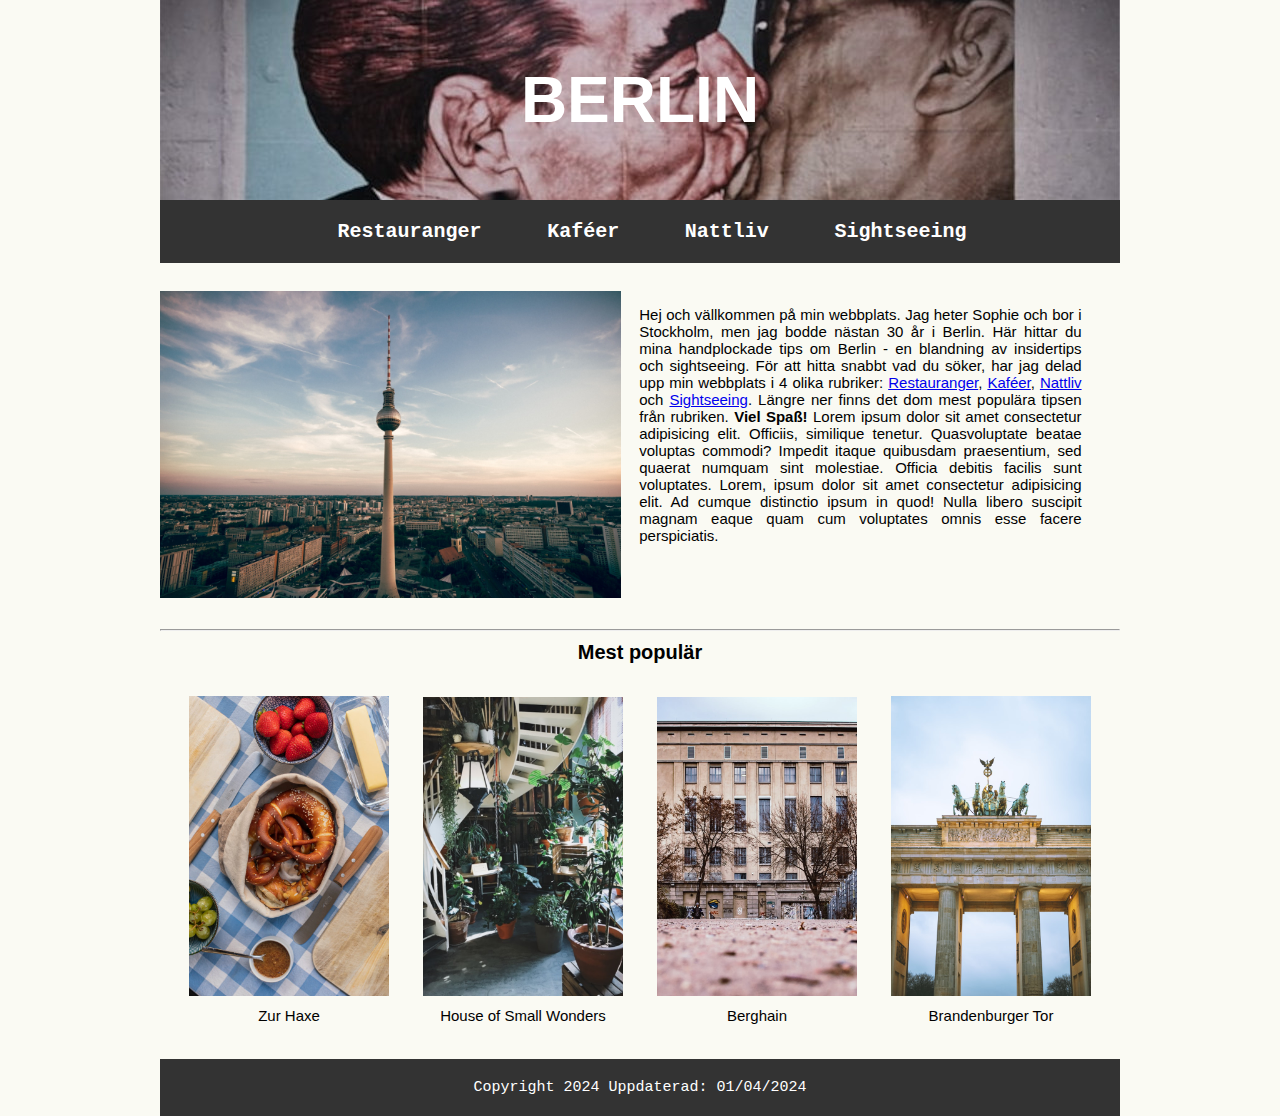
<file: index.html>
<!DOCTYPE html>
<html lang="sv">
  <!--språket i texten-->
  <head>
    <meta charset="UTF-8" />
    <!--character set, med vilken webb-och internetprotokoll kan identifiera olika tecken-->
    <meta name="viewport" content="width=device-width, initial-scale=1.0" />
    <!--viewport: del man visa av den totala bilden; content: kontrollera storleken av viewport; initial-scale: påverka scale och width och även zoom level-->
    <title>BERLIN CITYGUIDE</title>
    <link rel="stylesheet" href="styles/index.css" />
    <!--länk till min CSS dokument-->
  </head>
  <body>
    <div class="content">
      <header>
        <!-- class speciferar flera element som bearbetar jag i CSS -->
        <a href="index.html">
          <!--hela bilden funkar som en länk-->
          <!-- avdelningen=header, header=12 column grid -->
          <div class="header_text">
            <h1>BERLIN</h1>
          </div>
        </a>
      </header>
      <div class="clear"></div>
      <!--clear specificierar element som flyter bredvid rensat element och på vilken sida-->

      <nav>
        <!--id specificerar bara ett element som bearbetar jag i CSS-->
        <!-- avdelning till navigeringen, vilken är en oordnad lista -->
        <ul>
          <li>
            <a class="menu" href="pages/restauranger.html">Restauranger</a>
          </li>
          <!--länkar till andra sidor-->
          <li><a class="menu" href="pages/kafeer.html">Kaféer</a></li>
          <li><a class="menu" href="pages/nattliv.html">Nattliv</a></li>
          <li><a class="menu" href="pages/sightseeing.html">Sightseeing</a></li>
        </ul>
      </nav>
      <div class="clear"></div>

      <section>
        <!-- nästa avdelningen=2x6 columns -->
        <h6>Section1</h6>
        <img
          id="mainpicture"
          src="images/optimized_claudio_schwarz_purzlbaum_unsplash.jpg"
          alt="Berlin Skyline With TV Tower in Daylight"
          title="Berlin Skyline by Claudio Schwarz"
        />
      </section>

      <section>
        <h6>Section2</h6>
        <p id="introduktion">
          Hej och vällkommen på min webbplats. Jag heter Sophie och bor i
          Stockholm, men jag bodde nästan 30 år i Berlin. Här hittar du mina
          handplockade tips om Berlin - en blandning av insidertips och
          sightseeing. För att hitta snabbt vad du söker, har jag delad upp min
          webbplats i 4 olika rubriker:
          <a href="pages/restauranger.html">Restauranger</a>,
          <a href="pages/kafeer.html">Kaféer</a>,
          <a href="pages/nattliv.html">Nattliv</a> och
          <a href="pages/sightseeing.html">Sightseeing</a>. Längre ner finns det
          dom mest populära tipsen från rubriken. <strong>Viel Spaß!</strong>
          Lorem ipsum dolor sit amet consectetur adipisicing elit. Officiis,
          similique tenetur. Quasvoluptate beatae voluptas commodi? Impedit
          itaque quibusdam praesentium, sed quaerat numquam sint molestiae.
          Officia debitis facilis sunt voluptates. Lorem, ipsum dolor sit amet
          consectetur adipisicing elit. Ad cumque distinctio ipsum in quod!
          Nulla libero suscipit magnam eaque quam cum voluptates omnis esse
          facere perspiciatis.
        </p>
      </section>
      <div class="clear"></div>

      <hr />
      <!--gör en horizontal linje på webbsidan-->

      <div id="popular" class="grid_12">Mest populär</div>
      <div class="clear"></div>

      <article>
        <h6>Article1</h6>
        <!-- nästa avdelningen=4x3 columns -->
        <a href="http://zurhaxe-berlin.de/en/" target="_blank"
          ><img
            src="images/daniel_schludi_unsplash.jpg"
            alt="picture from above on a table with typical bavarian food"
            title="Bavarian Food by Daniel Schludi"
            width="200" /></a
        ><!--helt fotot funkar som en länk-->
        <div class="article_text">Zur Haxe</div>
      </article>

      <article>
        <h6>Article2</h6>
        <a href="https://houseofsmallwonder.de/" target="_blank"
          ><img
            src="images/cut_judah_guttmann_unsplash.jpg"
            alt="a spiral staircase with a lot of plants standing around"
            title="House Of Small Wonders by Judah Guttmann"
            width="200"
        /></a>
        <div class="article_text">House of Small Wonders</div>
      </article>

      <article>
        <h6>Article3</h6>
        <a href="https://www.berghain.berlin/en/" target="_blank"
          ><img
            src="images/cut_simon_tartarotti_unsplash.jpg"
            alt="legendary club called berghain from outside and in daylight"
            title="Berghain by Simon Tartarotti"
            width="200"
        /></a>
        <div class="article_text">Berghain</div>
      </article>

      <article>
        <h6>Article4</h6>
        <a href="https://www.visitberlin.de/en/brandenburg-gate" target="_blank"
          ><img
            src="images/felix_bacher_unsplash.jpg"
            alt="the top of the brandenburger tor in berlin"
            title="Brandeburger Tor by Felix Bacher"
            width="200"
        /></a>
        <div class="article_text">Brandenburger Tor</div>
      </article>
      <div class="clear"></div>

      <footer>
        <!-- avdelningen=footer, footer=12 column grid -->
        <p id="footer_text">Copyright 2024 Uppdaterad: 01/04/2024</p>
      </footer>
      <div class="clear"></div>
    </div>
    <!-- .content ends -->
  </body>
</html>
</file>
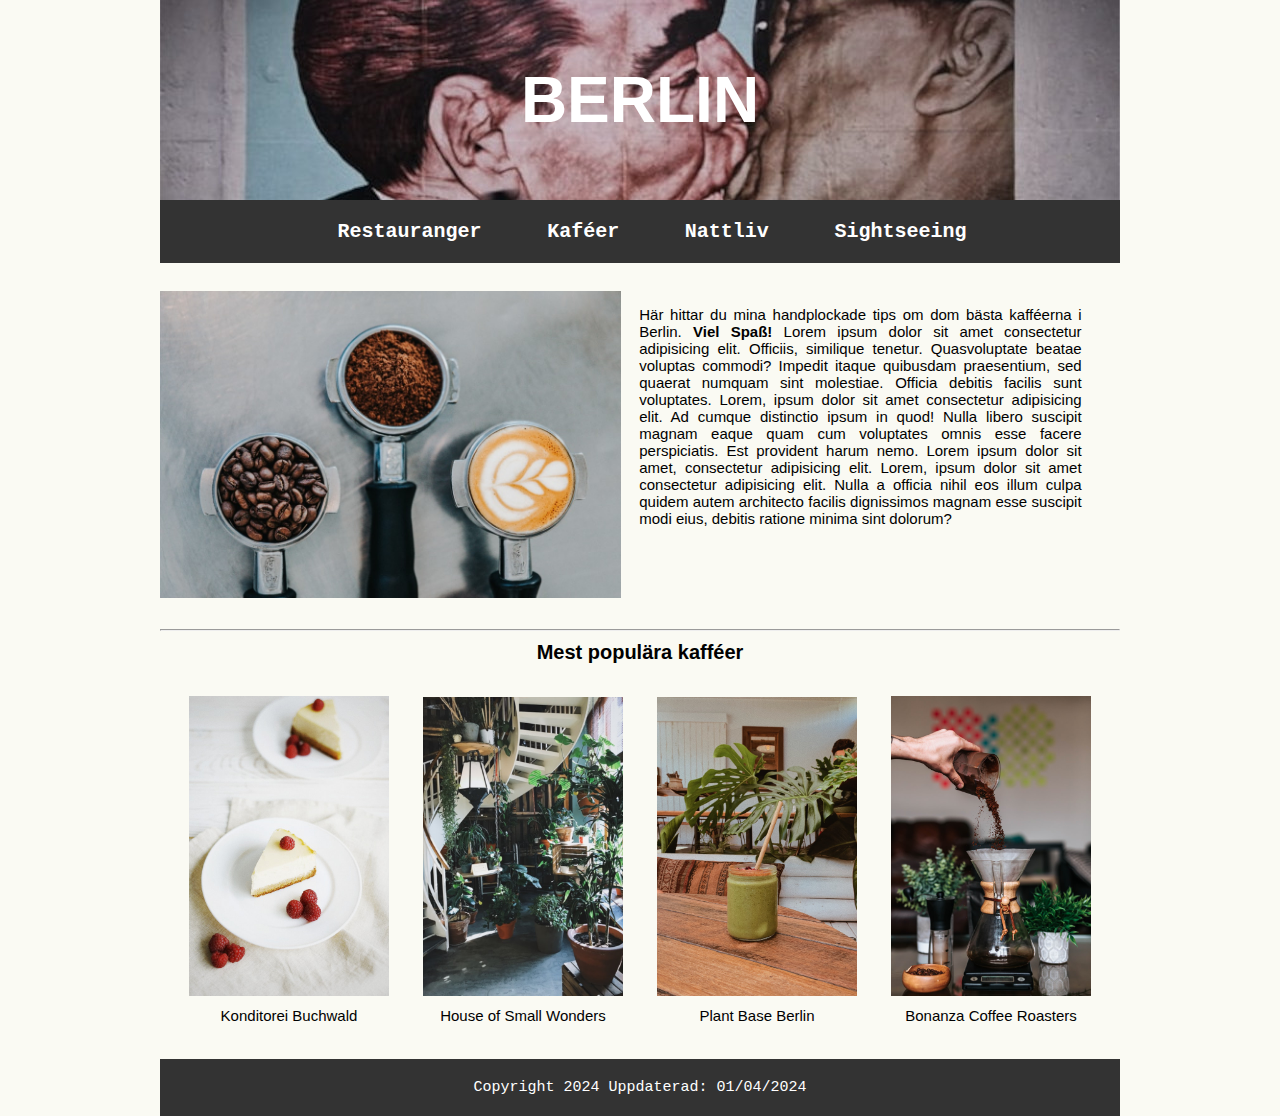
<file: pages/kafeer.html>
<!DOCTYPE html>
<html lang="sv">
  <!--språket i texten-->
  <head>
    <meta charset="UTF-8" />
    <!--character set, med vilken webb-och internetprotokoll kan identifiera olika tecken-->
    <meta name="viewport" content="width=device-width, initial-scale=1.0" />
    <!--viewport: del man visa av den totala bilden; content: kontrollera storleken av viewport; initial-scale: påverka scale och width och även zoom level-->
    <title>KAFÉER</title>
    <link rel="stylesheet" href="../styles/index.css" />
    <!--länk till min CSS dokument-->
  </head>
  <body>
    <div class="content">
      <header>
        <!-- class speciferar flera element som bearbetar jag i CSS -->
        <a href="../index.html">
          <!--hela bilden funkar som en länk-->
          <!-- avdelningen=header, header=12 column grid -->
          <div class="header_text">
            <h1>BERLIN</h1>
          </div>
        </a>
      </header>
      <div class="clear"></div>
      <!--clear specificierar element som flyter bredvid rensat element och på vilken sida-->

      <nav>
        <!--id specificerar bara ett element som bearbetar jag i CSS-->
        <!-- avdelning till navigeringen, vilken är en oordnad lista -->
        <ul>
          <li>
            <a class="menu" href="../pages/restauranger.html">Restauranger</a>
          </li>
          <!--länkar till andra sidor-->
          <li><a class="menu" href="../pages/kafeer.html">Kaféer</a></li>
          <li><a class="menu" href="../pages/nattliv.html">Nattliv</a></li>
          <li>
            <a class="menu" href="../pages/sightseeing.html">Sightseeing</a>
          </li>
        </ul>
      </nav>
      <div class="clear"></div>

      <section>
        <!-- nästa avdelningen=2x6 columns -->
        <h6>Section1</h6>
        <img
          id="mainpicture"
          src="../images/rotate_nathan_dumlao_unsplash.jpg"
          alt="Three different portfilters filled with beans, grinded beans and latte art"
          title="Portfilter by Nathan Dumlao"
        />
      </section>

      <section>
        <h6>Section2</h6>
        <p id="introduktion">
          Här hittar du mina handplockade tips om dom bästa kafféerna i Berlin.
          <strong>Viel Spaß!</strong>
          Lorem ipsum dolor sit amet consectetur adipisicing elit. Officiis,
          similique tenetur. Quasvoluptate beatae voluptas commodi? Impedit
          itaque quibusdam praesentium, sed quaerat numquam sint molestiae.
          Officia debitis facilis sunt voluptates. Lorem, ipsum dolor sit amet
          consectetur adipisicing elit. Ad cumque distinctio ipsum in quod!
          Nulla libero suscipit magnam eaque quam cum voluptates omnis esse
          facere perspiciatis. Est provident harum nemo. Lorem ipsum dolor sit
          amet, consectetur adipisicing elit. Lorem, ipsum dolor sit amet
          consectetur adipisicing elit. Nulla a officia nihil eos illum culpa
          quidem autem architecto facilis dignissimos magnam esse suscipit modi
          eius, debitis ratione minima sint dolorum?
        </p>
      </section>
      <div class="clear"></div>

      <hr />
      <!--gör en horizontal linje på webbsidan-->

      <div id="popular" class="grid_12">Mest populära kafféer</div>
      <div class="clear"></div>

      <article>
        <h6>Article1</h6>
        <!-- nästa avdelningen=4x3 columns -->
        <a href="https://www.konditorei-buchwald.de/" target="_blank"
          ><img
            src="../images/olena_sergienko_unsplash.jpg"
            alt="a cheesecake from above laying on a table with raspberries on top"
            title="Cheesecake by Olena Sergienko"
            width="200" /></a
        ><!--helt fotot funkar som en länk-->
        <div class="article_text">Konditorei Buchwald</div>
      </article>

      <article>
        <h6>Article2</h6>
        <a href="https://houseofsmallwonder.de/" target="_blank"
          ><img
            src="../images/cut_judah_guttmann_unsplash.jpg"
            alt="a spiral staircase with a lot of plants standing around"
            title="House Of Small Wonders by Judah Guttmann"
            width="200"
        /></a>
        <div class="article_text">House of Small Wonders</div>
      </article>

      <article>
        <h6>Article3</h6>
        <a href="https://plantbase.berlin/" target="_blank">
          <img
            src="../images/cut_noemi_macavei_katocz_unsplash.jpg"
            alt="a green smoothie on a wooden table with plants in the background"
            title="Green World by Noemi Macavei-Katocz"
            width="200"
        /></a>
        <div class="article_text">Plant Base Berlin</div>
      </article>

      <article>
        <h6>Article4</h6>
        <a href="https://bonanzacoffee.de/" target="_blank"
          ><img
            src="../images/najib_kalil_unsplash.jpg"
            alt="fresh grinded coffee get poured into a coffee dripper. stands on a table with plants and coffee beans"
            title="Coffee Dripper by Najib Kalil"
            width="200"
        /></a>
        <div class="article_text">Bonanza Coffee Roasters</div>
      </article>
      <div class="clear"></div>

      <footer>
        <!-- avdelningen=footer, footer=12 column grid -->
        <p id="footer_text">Copyright 2024 Uppdaterad: 01/04/2024</p>
      </footer>
      <div class="clear"></div>
    </div>
    <!-- .content ends -->
  </body>
</html>
</file>
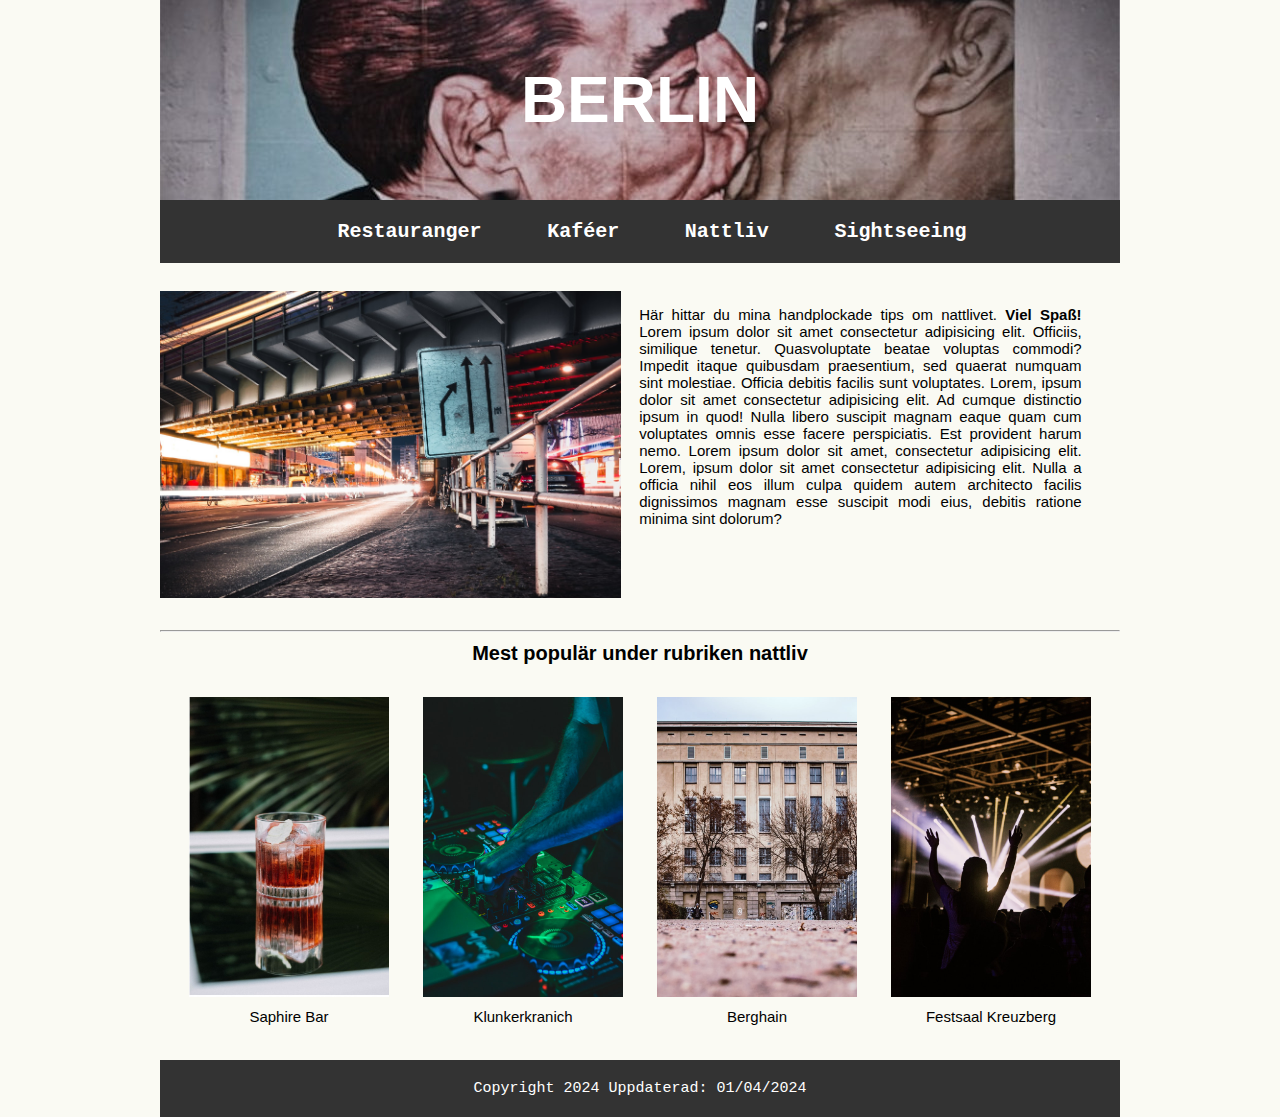
<file: pages/nattliv.html>
<!DOCTYPE html>
<html lang="sv">
  <!--språket i texten-->
  <head>
    <meta charset="UTF-8" />
    <!--character set, med vilken webb-och internetprotokoll kan identifiera olika tecken-->
    <meta name="viewport" content="width=device-width, initial-scale=1.0" />
    <!--viewport: del man visa av den totala bilden; content: kontrollera storleken av viewport; initial-scale: påverka scale och width och även zoom level-->
    <title>NATTLIV</title>
    <link rel="stylesheet" href="../styles/index.css" />
    <!--länk till min CSS dokument-->
  </head>
  <body>
    <div class="content">
      <header>
        <!-- class speciferar flera element som bearbetar jag i CSS -->
        <a href="../index.html">
          <!--hela bilden funkar som en länk-->
          <!-- avdelningen=header, header=12 column grid -->
          <div class="header_text">
            <h1>BERLIN</h1>
          </div>
        </a>
      </header>
      <div class="clear"></div>
      <!--clear specificierar element som flyter bredvid rensat element och på vilken sida-->

      <nav>
        <!--id specificerar bara ett element som bearbetar jag i CSS-->
        <!-- avdelning till navigeringen, vilken är en oordnad lista -->
        <ul>
          <li><a class="menu" href="restauranger.html">Restauranger</a></li>
          <!--länkar till andra sidor-->
          <li><a class="menu" href="kafeer.html">Kaféer</a></li>
          <li><a class="menu" href="nattliv.html">Nattliv</a></li>
          <li><a class="menu" href="sightseeing.html">Sightseeing</a></li>
        </ul>
      </nav>
      <div class="clear"></div>

      <section>
        <!-- nästa avdelningen=2x6 columns -->
        <h6>Section1</h6>
        <img
          id="mainpicture"
          src="../images/cut_night_clemens_kreuer_unsplash.jpg"
          alt="Streetlights by night"
          title="Nightlights by Clemens Kreuer"
        />
      </section>

      <section>
        <h6>Section2</h6>
        <p id="introduktion">
          Här hittar du mina handplockade tips om nattlivet.
          <strong>Viel Spaß!</strong>
          Lorem ipsum dolor sit amet consectetur adipisicing elit. Officiis,
          similique tenetur. Quasvoluptate beatae voluptas commodi? Impedit
          itaque quibusdam praesentium, sed quaerat numquam sint molestiae.
          Officia debitis facilis sunt voluptates. Lorem, ipsum dolor sit amet
          consectetur adipisicing elit. Ad cumque distinctio ipsum in quod!
          Nulla libero suscipit magnam eaque quam cum voluptates omnis esse
          facere perspiciatis. Est provident harum nemo. Lorem ipsum dolor sit
          amet, consectetur adipisicing elit. Lorem, ipsum dolor sit amet
          consectetur adipisicing elit. Nulla a officia nihil eos illum culpa
          quidem autem architecto facilis dignissimos magnam esse suscipit modi
          eius, debitis ratione minima sint dolorum?
        </p>
      </section>
      <div class="clear"></div>

      <hr />
      <!--gör en horizontal linje på webbsidan-->

      <div id="popular" class="grid_12">
        Mest populär under rubriken nattliv
      </div>
      <div class="clear"></div>

      <article>
        <h6>Article1</h6>
        <!-- nästa avdelningen=4x3 columns -->
        <a href="http://saphirebar.de/" target="_blank"
          ><img
            src="../images/cut_cocktail_lefteris_kallergis_unsplash.jpg"
            alt="an orange cocktail with glass standing on a mirror"
            title="Cocktail by Daniel Schludi"
            width="200" /></a
        ><!--helt fotot funkar som en länk-->
        <div class="article_text">Saphire Bar</div>
      </article>

      <article>
        <h6>Article2</h6>
        <a href="https://klunkerkranich.org/" target="_blank"
          ><img
            src="../images/dj_zac_bromell_unsplash.jpg"
            alt="a dj pult"
            title="DJ Pult by Zac Bromell"
            width="200"
        /></a>
        <div class="article_text">Klunkerkranich</div>
      </article>

      <article>
        <h6>Article3</h6>
        <a href="https://www.berghain.berlin/en/" target="_blank"
          ><img
            src="../images/cut_simon_tartarotti_unsplash.jpg"
            alt="legendary club called berghain from outside and in daylight"
            title="Berghain by Simon Tartarotti"
            width="200"
        /></a>
        <div class="article_text">Berghain</div>
      </article>

      <article>
        <h6>Article4</h6>
        <a href="https://festsaal-kreuzberg.de/" target="_blank"
          ><img
            src="../images/concert_jacob_bentzinger_unsplash.jpg"
            alt="picture from the crowd onto a stage"
            title="Concert by Jacob Bentzinger"
            width="200"
        /></a>
        <div class="article_text">Festsaal Kreuzberg</div>
      </article>
      <div class="clear"></div>

      <footer>
        <!-- avdelningen=footer, footer=12 column grid -->
        <p id="footer_text">Copyright 2024 Uppdaterad: 01/04/2024</p>
      </footer>
      <div class="clear"></div>
    </div>
    <!-- .content ends -->
  </body>
</html>
</file>
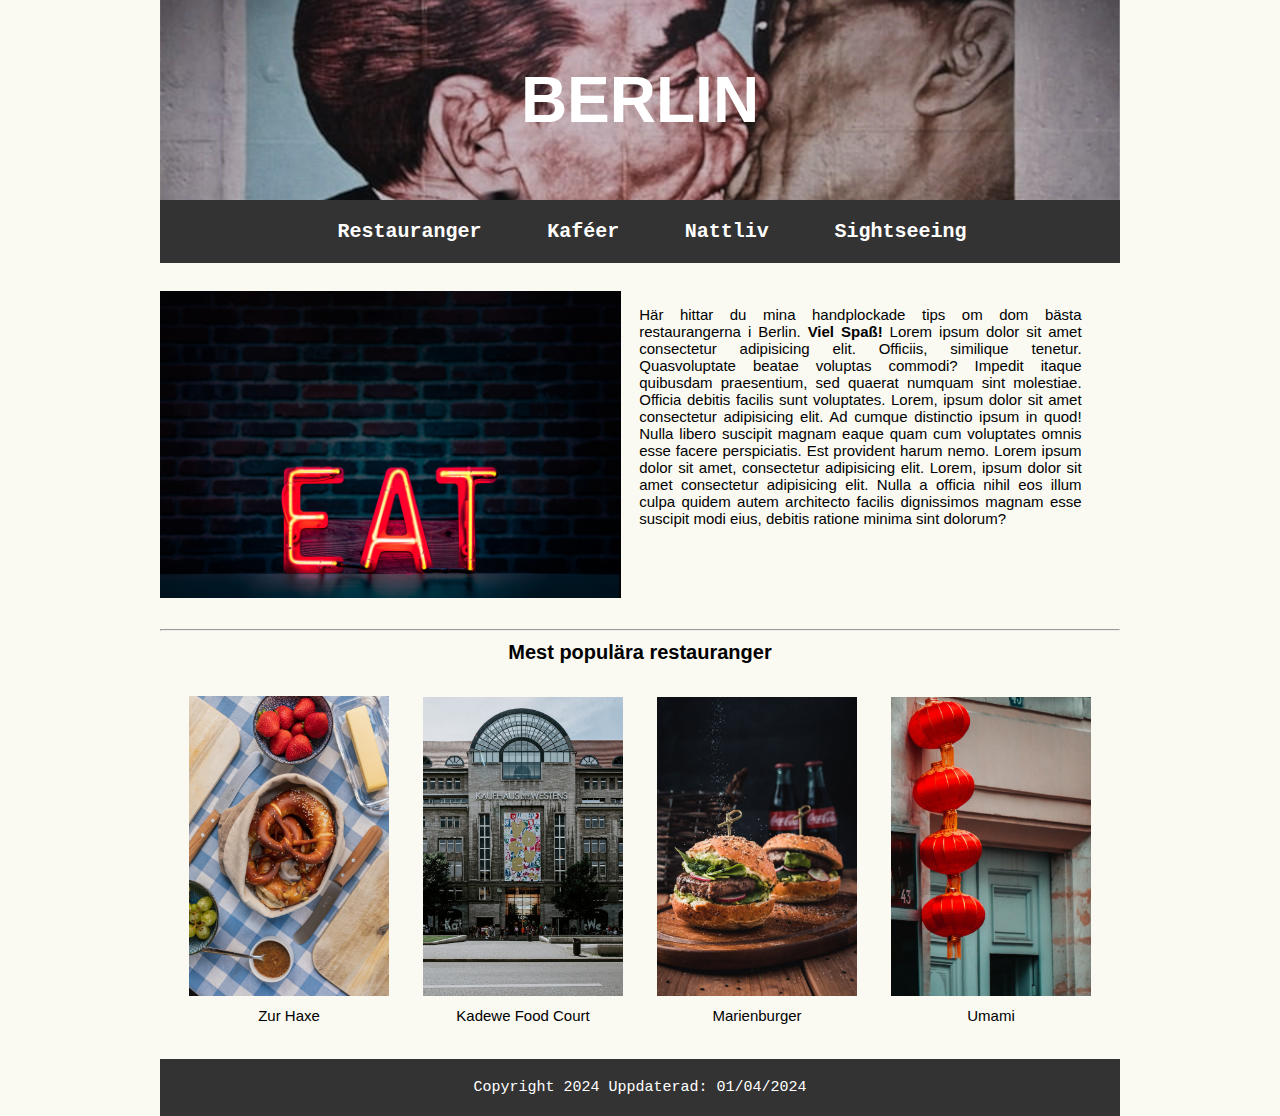
<file: pages/restauranger.html>
<!DOCTYPE html>
<html lang="sv">
  <!--språket i texten-->
  <head>
    <meta charset="UTF-8" />
    <!--character set, med vilken webb-och internetprotokoll kan identifiera olika tecken-->
    <meta name="viewport" content="width=device-width, initial-scale=1.0" />
    <!--viewport: del man visa av den totala bilden; content: kontrollera storleken av viewport; initial-scale: påverka scale och width och även zoom level-->
    <title>RESTAURANGER</title>
    <link rel="stylesheet" href="../styles/index.css" />
    <!--länk till min CSS dokument-->
  </head>
  <body>
    <div class="content">
      <header>
        <!-- class speciferar flera element som bearbetar jag i CSS -->
        <a href="../index.html">
          <!--hela bilden funkar som en länk-->
          <!-- avdelningen=header, header=12 column grid -->
          <div class="header_text">
            <h1>BERLIN</h1>
          </div>
        </a>
      </header>
      <div class="clear"></div>
      <!--clear specificierar element som flyter bredvid rensat element och på vilken sida-->

      <nav>
        <!--id specificerar bara ett element som bearbetar jag i CSS-->
        <!-- avdelning till navigeringen, vilken är en oordnad lista -->
        <ul>
          <li><a class="menu" href="restauranger.html">Restauranger</a></li>
          <!--länkar till andra sidor-->
          <li><a class="menu" href="kafeer.html">Kaféer</a></li>
          <li><a class="menu" href="nattliv.html">Nattliv</a></li>
          <li><a class="menu" href="sightseeing.html">Sightseeing</a></li>
        </ul>
      </nav>
      <div class="clear"></div>

      <section>
        <!-- nästa avdelningen=2x6 columns -->
        <h6>Section1</h6>
        <img
          id="mainpicture"
          src="../images/tim_mossholder_unsplash.jpg"
          alt="A red light saying EAT in front of a black wall"
          title="EAT by Tim Mossholder"
        />
      </section>

      <section>
        <h6>Section2</h6>
        <p id="introduktion">
          Här hittar du mina handplockade tips om dom bästa restaurangerna i
          Berlin. <strong>Viel Spaß!</strong>
          Lorem ipsum dolor sit amet consectetur adipisicing elit. Officiis,
          similique tenetur. Quasvoluptate beatae voluptas commodi? Impedit
          itaque quibusdam praesentium, sed quaerat numquam sint molestiae.
          Officia debitis facilis sunt voluptates. Lorem, ipsum dolor sit amet
          consectetur adipisicing elit. Ad cumque distinctio ipsum in quod!
          Nulla libero suscipit magnam eaque quam cum voluptates omnis esse
          facere perspiciatis. Est provident harum nemo. Lorem ipsum dolor sit
          amet, consectetur adipisicing elit. Lorem, ipsum dolor sit amet
          consectetur adipisicing elit. Nulla a officia nihil eos illum culpa
          quidem autem architecto facilis dignissimos magnam esse suscipit modi
          eius, debitis ratione minima sint dolorum?
        </p>
      </section>
      <div class="clear"></div>

      <hr />
      <!--gör en horizontal linje på webbsidan-->

      <div id="popular" class="grid_12">Mest populära restauranger</div>
      <div class="clear"></div>

      <article>
        <h6>Article1</h6>
        <!-- nästa avdelningen=4x3 columns -->
        <a href="http://zurhaxe-berlin.de/en/" target="_blank"
          ><img
            src="../images/daniel_schludi_unsplash.jpg"
            alt="picture from above on a table with typical bavarian food"
            title="Bavarian Food by Daniel Schludi"
            width="200" /></a
        ><!--helt fotot funkar som en länk-->
        <div class="article_text">Zur Haxe</div>
      </article>

      <article>
        <h6>Article2</h6>
        <a href="https://store.kadewe.de/en/" target="_blank"
          ><img
            src="../images/kadewe_claudio_schwarz_unsplash.jpg"
            alt="a frontpicture of the kadewe"
            title="Kadewe by Claudio Schwarz"
            width="200"
        /></a>
        <div class="article_text">Kadewe Food Court</div>
      </article>

      <article>
        <h6>Article3</h6>
        <a href="http://www.marienburgerie.de/" target="_blank"
          ><img
            src="../images/burger_mae_mu_unsplash.jpg"
            alt="closeup of burgers"
            title="Burger by Mae Mu"
            width="200"
        /></a>
        <div class="article_text">Marienburger</div>
      </article>

      <article>
        <h6>Article4</h6>
        <a href="https://www.facebook.com/umamirestaurantpberg/" target="_blank"
          ><img
            src="../images/asia_matt_seymour_unsplash.jpg"
            alt="Red Asian lamps hanging on a wall"
            title="Red Lamps by Matt Seymour"
            width="200"
        /></a>
        <div class="article_text">Umami</div>
      </article>
      <div class="clear"></div>

      <footer>
        <!-- avdelningen=footer, footer=12 column grid -->
        <p id="footer_text">Copyright 2024 Uppdaterad: 01/04/2024</p>
      </footer>
      <div class="clear"></div>
    </div>
    <!-- .content ends -->
  </body>
</html>
</file>
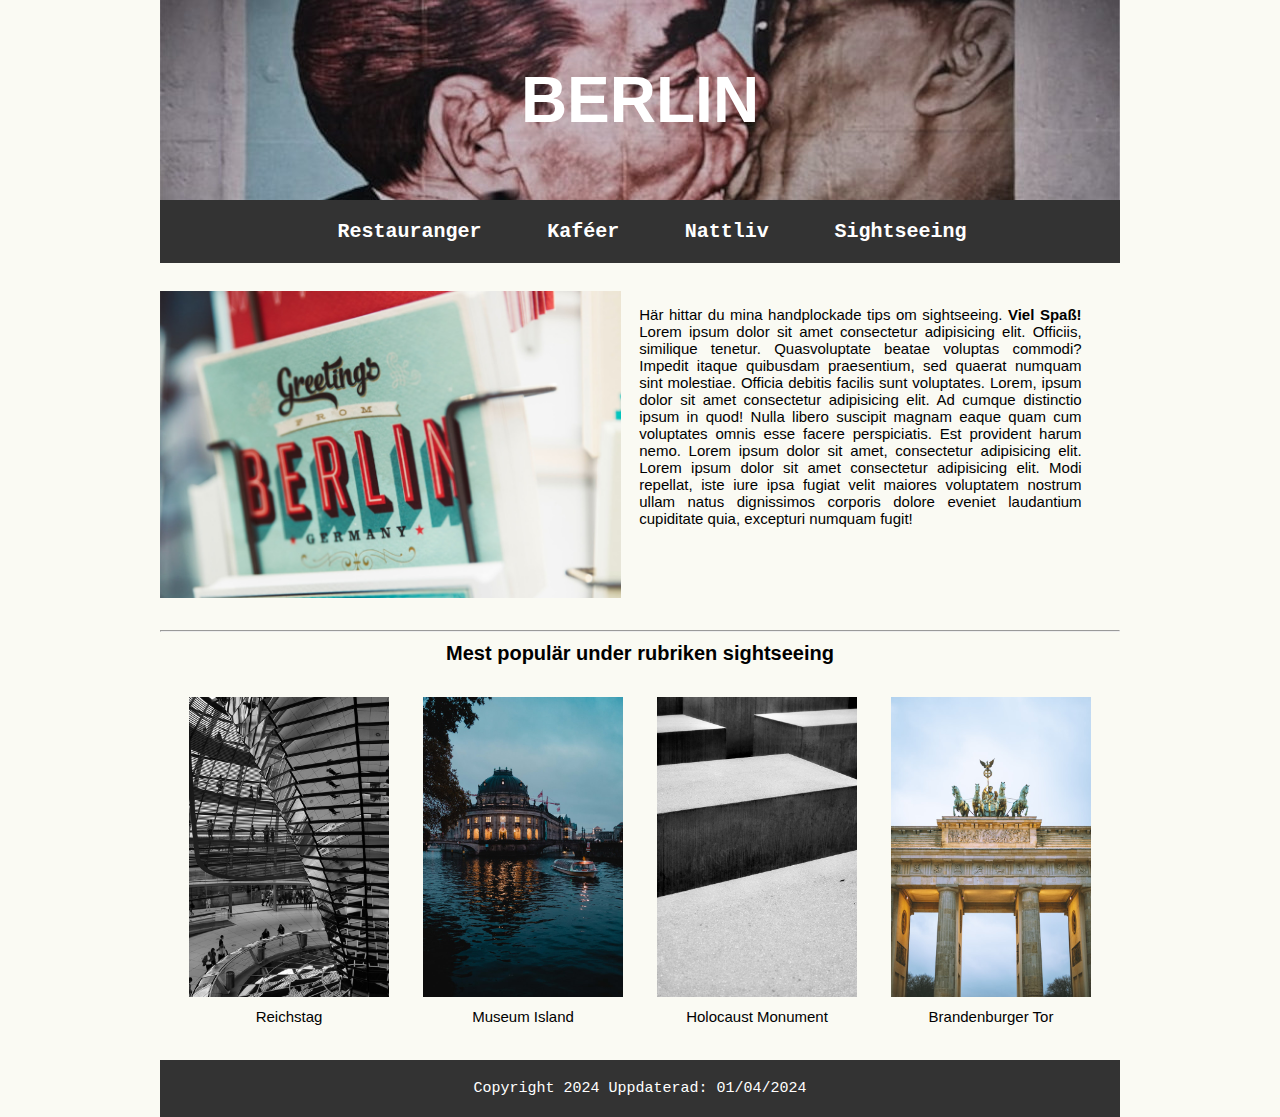
<file: pages/sightseeing.html>
<!DOCTYPE html>
<html lang="sv">
  <!--språket i texten-->
  <head>
    <meta charset="UTF-8" />
    <!--character set, med vilken webb-och internetprotokoll kan identifiera olika tecken-->
    <meta name="viewport" content="width=device-width, initial-scale=1.0" />
    <!--viewport: del man visa av den totala bilden; content: kontrollera storleken av viewport; initial-scale: påverka scale och width och även zoom level-->
    <title>SIGHTSEEING</title>
    <link rel="stylesheet" href="../styles/index.css" />
    <!--länk till min CSS dokument-->
  </head>
  <body>
    <div class="content">
      <header>
        <!-- class speciferar flera element som bearbetar jag i CSS -->
        <a href="../index.html">
          <!--hela bilden funkar som en länk-->
          <!-- avdelningen=header, header=12 column grid -->
          <div class="header_text">
            <h1>BERLIN</h1>
          </div>
        </a>
      </header>
      <div class="clear"></div>
      <!--clear specificierar element som flyter bredvid rensat element och på vilken sida-->

      <nav>
        <!--id specificerar bara ett element som bearbetar jag i CSS-->
        <!-- avdelning till navigeringen, vilken är en oordnad lista -->
        <ul>
          <li><a class="menu" href="restauranger.html">Restauranger</a></li>
          <!--länkar till andra sidor-->
          <li><a class="menu" href="kafeer.html">Kaféer</a></li>
          <li><a class="menu" href="nattliv.html">Nattliv</a></li>
          <li><a class="menu" href="sightseeing.html">Sightseeing</a></li>
        </ul>
      </nav>
      <div class="clear"></div>

      <section>
        <!-- nästa avdelningen=2x6 columns -->
        <h6>Section1</h6>
        <img
          id="mainpicture"
          src="../images/sightseeing_markus_spiske_unsplash.jpg"
          alt="postcard saying nice greetings from berlin"
          title="Postcard by Markus Spiske"
        />
      </section>

      <section>
        <h6>Section2</h6>
        <p id="introduktion">
          Här hittar du mina handplockade tips om sightseeing.
          <strong>Viel Spaß!</strong>
          Lorem ipsum dolor sit amet consectetur adipisicing elit. Officiis,
          similique tenetur. Quasvoluptate beatae voluptas commodi? Impedit
          itaque quibusdam praesentium, sed quaerat numquam sint molestiae.
          Officia debitis facilis sunt voluptates. Lorem, ipsum dolor sit amet
          consectetur adipisicing elit. Ad cumque distinctio ipsum in quod!
          Nulla libero suscipit magnam eaque quam cum voluptates omnis esse
          facere perspiciatis. Est provident harum nemo. Lorem ipsum dolor sit
          amet, consectetur adipisicing elit. Lorem ipsum dolor sit amet
          consectetur adipisicing elit. Modi repellat, iste iure ipsa fugiat
          velit maiores voluptatem nostrum ullam natus dignissimos corporis
          dolore eveniet laudantium cupiditate quia, excepturi numquam fugit!
        </p>
      </section>
      <div class="clear"></div>

      <hr />
      <!--gör en horizontal linje på webbsidan-->

      <div id="popular" class="grid_12">
        Mest populär under rubriken sightseeing
      </div>
      <div class="clear"></div>

      <article>
        <h6>Article1</h6>
        <!-- nästa avdelningen=4x3 columns -->
        <a
          href="https://www.bundestag.de/en/visittheBundestag/dome/registration-245686"
          target="_blank"
          ><img
            src="../images/reichstag_dima_kolesnyk_unsplash.jpg"
            alt="inside the reichstag a spiral with mirrors and people walking around on different florrs"
            title="Reichstag by Dima Kolesnyk"
            width="200" /></a
        ><!--helt fotot funkar som en länk-->
        <div class="article_text">Reichstag</div>
      </article>

      <article>
        <h6>Article2</h6>
        <a
          href="https://www.smb.museum/en/museums-institutions/museumsinsel-berlin/museum-buildings/overview/"
          target="_blank"
          ><img
            src="../images/museum_danil_sorokin_unsplash.jpg"
            alt="museum building with water around it and a little boat"
            title="Museum Island by Danil Sorokin"
            width="200"
        /></a>
        <div class="article_text">Museum Island</div>
      </article>

      <article>
        <h6>Article3</h6>
        <a
          href="https://jfst.se/for-english-speakers/the-holocaust-memorial/"
          target="_blank"
          ><img
            src="../images/holocaust_monument_massimo_virgilio_unsplash.jpg"
            alt="several blocks of grey stone"
            title="Holocaust Memorial by Massimo Virgilio"
            width="200"
        /></a>
        <div class="article_text">Holocaust Monument</div>
      </article>

      <article>
        <h6>Article4</h6>
        <a href="https://www.visitberlin.de/en/brandenburg-gate" target="_blank"
          ><img
            src="../images/felix_bacher_unsplash.jpg"
            alt="the top of the brandenburger tor in berlin"
            title="Brandeburger Tor by Felix Bacher"
            width="200"
        /></a>
        <div class="article_text">Brandenburger Tor</div>
      </article>
      <div class="clear"></div>

      <footer>
        <!-- avdelningen=footer, footer=12 column grid -->
        <p id="footer_text">Copyright 2024 Uppdaterad: 01/04/2024</p>
      </footer>
      <div class="clear"></div>
    </div>
    <!-- .content ends -->
  </body>
</html>
</file>
<file: styles/index.css>
* {
  text-align: center; /*hela webbsidan är centrerad*/
}
body {
  width: 960px; /*bredd av body-element*/
  margin: 0 auto; /*automatisk beräkning av utrymmet omkring body-element*/
  background-color: rgb(
    250,
    250,
    243
  ); /*färgen i bakgrunden med grundfärgerna*/
}
header {
  background-image: url("../images/banner_jeison_higuita_unsplash.jpg"); /*bild i bakgrunden i header, som är en graffiti-bild från muren*/
  height: 200px; /*bestämma storleken av bilden*/
  background-position: center; /*bestämma position av bilden*/
  background-repeat: no-repeat; /*när bilden är för liten repetera programmet det automatiskt, men ja vill inte det*/
  position: relative; /*placera skrift*/
}
.header_text {
  text-align: center; /*bestämma position av texten i header*/
  position: absolute; /*position är relativ med den föräldrar element*/
  top: 50%; /*position från toppen av bilden*/
  left: 50%; /*position från vänster sida av bilden*/
  transform: translate(-50%, -50%); /*centrera bilden i exakt mitten av header*/
  color: white; /*färgen av skrift*/
}
.content {
  overflow: auto; /*adds a scrollbar automatically when necessary*/
}
h1 {
  font-family: "Segoe UI", Tahoma, Geneva, Verdana, sans-serif; /*teckensnitt*/
  text-align: center; /*centrerad rubrik*/
  font-size: 400%; /*storlek av rubrik*/
}
nav {
  font-family: "Courier New", Courier, monospace; /*teckensnitt*/
  font-weight: bold; /*fet skrift*/
}
ul {
  list-style-type: none; /*utan punkter*/
  margin-top: 0; /*utrymme till annat element*/
  overflow: hidden; /*ingen overflow mellan listitems*/
  background-color: #333333; /*färgen i backgrunden*/
}
li {
  display: inline-block; /*horizontal navigation*/
  text-align: center; /*placera skrift i mitten*/
  padding: 20px; /*plats mellan länkar*/
  margin-right: 16px; /*utrymme till höger sidan*/
  font-size: 20px; /*storlek av listitems*/
}
li:hover {
  background-color: #111111; /*färgen förändras när man skrollar över*/
}
.menu {
  color: white; /*skriftsfärgen som stannar vit*/
  text-decoration: none; /*inte understrykat*/
}
h6 {
  visibility: hidden;
}
section {
  float: left; /*float-left justera bilder till vänster sidan*/
  display: inline; /*horizontal layout, display behaviour, inline-block: allows to set a width and height*/
  width: 48%; /*width of the feature-element*/
  margin-bottom: 2%; /*utrymme till botten*/
  margin-top: -50px; /*utrymme till toppen av elementet*/
}
#mainpicture {
  width: 100%; /*tar helt utrymme av column-element*/
}
#introduktion {
  font-family: "Segoe UI", Tahoma, Geneva, Verdana, sans-serif; /*teckensnitt*/
  text-align: justify; /*breda ut skrift till båda sidor*/
  margin-left: 4%; /*utrymme till vänster*/
  margin-top: 40px;
  font-size: 15px;
}
#popular {
  color: black; /*skriftsfärg*/
  font-family: "Segoe UI", Tahoma, Geneva, Verdana, sans-serif; /*teckensnitt*/
  font-weight: bold; /*fet skrift*/
  font-size: 20px; /*storleken av skrift*/
  margin-bottom: 30px; /*utrymme till bottens nästa element*/
  margin-top: 10px; /*utrymme till toppens nästa element*/
}
article {
  display: inline-block; /*horizontal layout, display behaviour, inline-block: allows to set a width and height*/
  width: 220px; /*bredd av article-element*/
  margin: 5px; /*utrymme mellan article-element*/
  margin-top: -60px;
}
article:hover {
  opacity: 0.8; /*bilden blir mer transparent när man skrollar över*/
}
.article_text {
  font-family: "Segoe UI", Tahoma, Geneva, Verdana, sans-serif; /*teckensnitt*/
  font-size: 15px; /*skriftsstorlek*/
  margin-top: 7px; /*utrymme till toppens nästa element*/
  margin-bottom: 30px; /*utrymme till bottens nästa element*/
  color: black; /*förändra inte färgen när man skrollar över*/
}
footer {
  background-color: #333333; /*färgen i bakgrundet*/
  padding: 5px; /*utrymme till alla sidor av column-elementet*/
}
#footer_text {
  color: white; /*skriftsfärg*/
  font-family: "Courier New", Courier, monospace; /*teckensnitt*/
  font-size: 15px; /*skriftsstorlek*/
}
.clear {
  /*används för 960GS-layout*/
  clear: both; /*inga element på vänster eller höger sida*/
  display: block; /*elementet börjar på en ny rad och tar helt utrymme*/
  overflow: hidden; /*ingen overflow*/
  visibility: hidden; /*man kan inte se elementet, men elementet tar helt utrymme*/
  width: 0; /*bredd*/
  height: 0; /*längd*/
}

@media (max-width: 600px) {
  body {
    width: 90%; /*bredd av webbsidan på smartphones*/
  }
  header {
    height: 100px; /*storleken av bilden i header*/
  }
  h1 {
    font-size: 200%; /*storleken av rubrik*/
  }
  nav {
    font-weight: normal; /*utan fet text*/
  }
  li {
    font-size: 20px; /*skriftsstorlek av navigation*/
    padding: 10px; /*utrymme mellan länkar*/
  }
  section {
    float: none; /*elementet har ingen bestämd plats på webbsidan*/
  }
  #mainpicture {
    margin-top: -15%;
  }
  #introduktion {
    font-size: 15px; /*skriftsstorlek av texten*/
    margin-right: 20px;
    margin-top: -12%;
  }
  #footer_text {
    font-size: 11px; /*skriftsstorlek av texten i footer*/
  }
  .article_text {
    font-size: 13px; /*skriftsstorlek av rubriker under små bilder*/
  }
}
/*media-queries hjälper sidans utseende på ett annat enhet. Här för smartphones.*/
/*dator först*/
@media screen and (min-width: 280px) {
  li {
    display: grid;
  }
}
@media screen and (min-width: 768px) {
  li {
    display: inline-block;
  }
}
</file>
